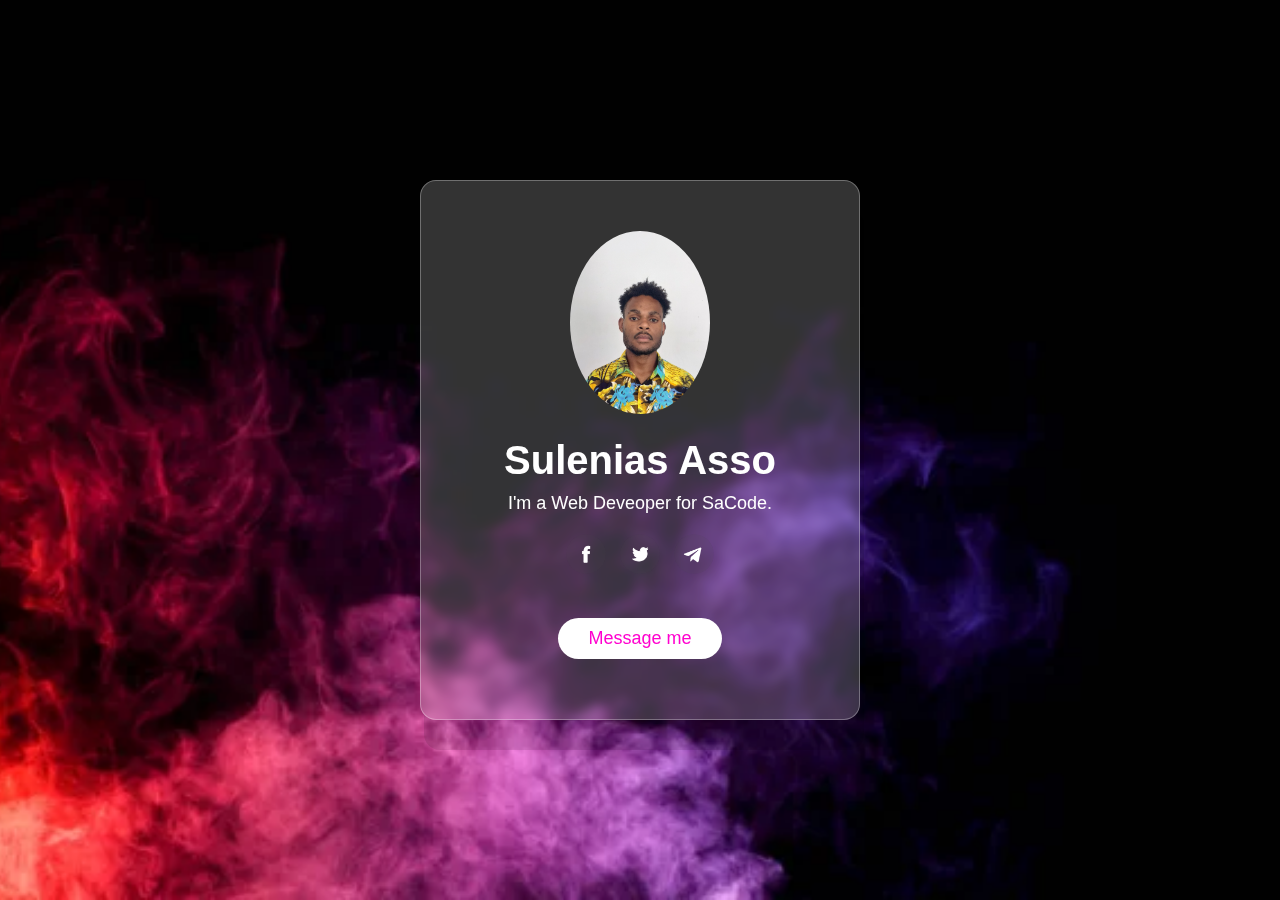
<file: index.html>
<!DOCTYPE html>
<html lang="en">
<head>
    <meta charset="UTF-8">
    <meta http-equiv="X-UA-Compatible" content="IE=edge">
    <meta name="viewport" content="width=device-width, initial-scale=1.0">
    <title>Glassmorphism Card Design - Easy Tutorial</title>
    <link rel="stylesheet" href="style.css">
</head>
<body>

    <div class="container">
        <div class="card" data-tilt>
            <img src="images/copy.jpg">
            <h2>Sulenias Asso</h2>
            <p>I'm a Web Deveoper for SaCode.</p>
            <div class="links">
                <a href="https://facebook.com"> <img src="images/facebook.png"></a>
                <a href="https://twitter.com"> <img src="images/twitter.png"></a>
                <a href="https://telegram.com"> <img src="images/telegram.png"></a>
            </div>
            <a href="#" class="btn">Message me</a>
        </div>
    </div>
    

    <script src="vanilla-tilt.js"></script>
</body>
</html>
</file>
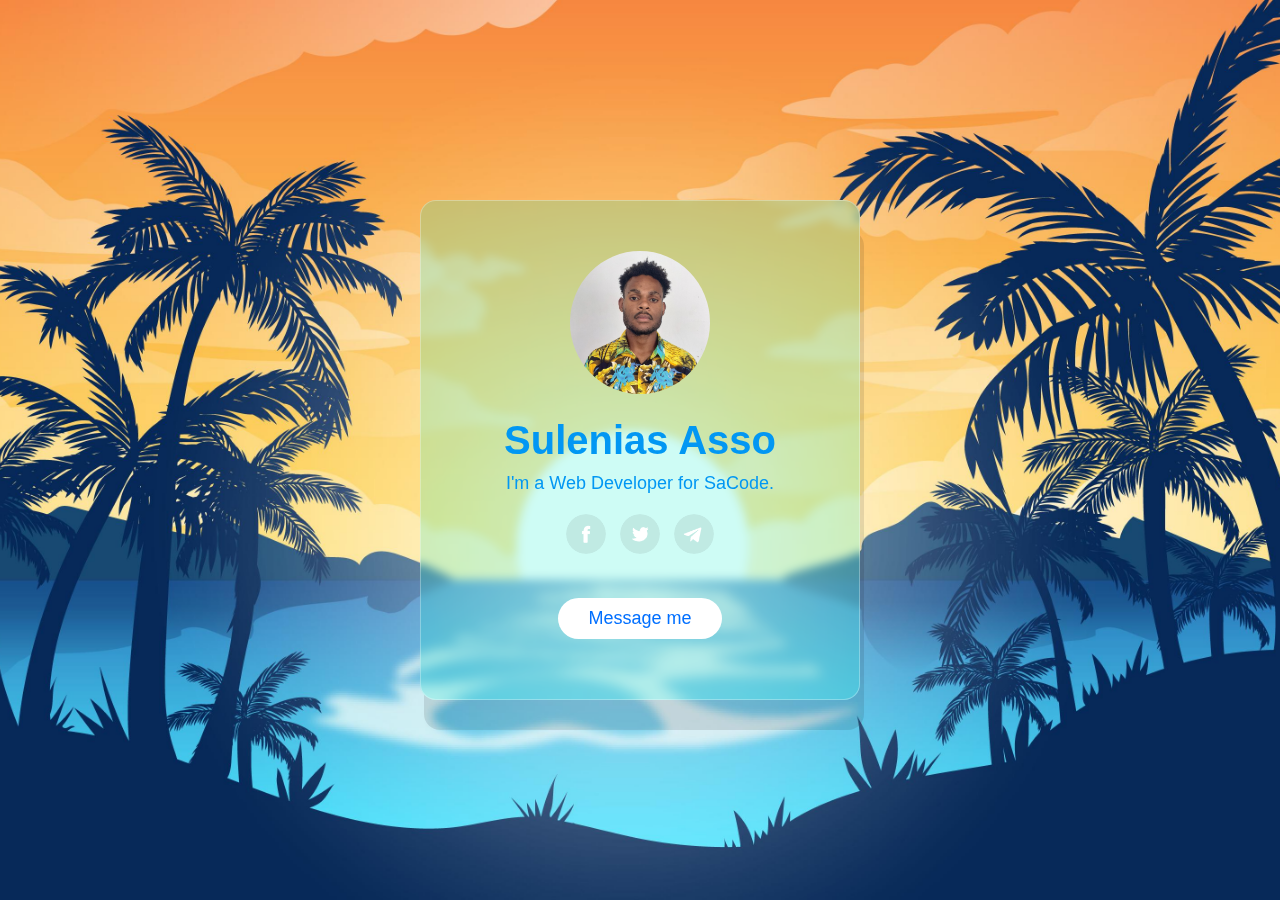
<file: index2.html>
<!DOCTYPE html>
<html lang="en">
<head>
    <meta charset="UTF-8">
    <meta http-equiv="X-UA-Compatible" content="IE=edge">
    <meta name="viewport" content="width=device-width, initial-scale=1.0">
    <title>Glassmorphism Card Design - Easy Tutorial</title>
    <link rel="stylesheet" href="style2.css">
</head>
<body>

    <div class="container">
        <div class="card" data-tilt>
            <img src="images/copy1.jpg">
            <h2>Sulenias Asso</h2>
            <p>I'm a Web Developer for SaCode.</p>
            <div class="links">
                <a href="https://facebook.com"> <img src="images/facebook.png"></a>
                <a href="https://twitter.com"> <img src="images/twitter.png"></a>
                <a href="https://telegram.com"> <img src="images/telegram.png"></a>
            </div>
            <a href="#" class="btn">Message me</a>
        </div>
    </div>
    

    <script src="vanilla-tilt.js"></script>
</body>
</html>
</file>
<file: style.css>
*{
    margin: 0;
    padding: o;
    box-sizing: border-box;
    font-family: 'poppins', sans-serif;
}
.container{
    width: 100%;
    height: 100vh;
    background-image: url(images/back1.jpg);
    background-position: center;
    background-size: cover;
    display: flex;
    align-items: center;
    justify-content: center;
}
.card{
    width: 90%;
    max-width: 440px;
    color: #fff;
    text-align: center;
    padding: 50px 35px;
    border: 1px solid rgba(255,255,255,0.3);
    background: rgba(255,255,255,0.2);
    border-radius: 16px;
    box-shadow: 04px 30px rgba(0,0,0,0.1);
    backdrop-filter: blur(5px);
}
.card img{
    width: 140px;
    border-radius: 50%;
}
.card h2{
    font-size: 40px;
    font-weight: 600;
    margin-top: 20px;
}
.card p{
    font-size: 18px;
    margin: 10px auto;
    max-width: 330px;
}
.card .links img{
    width: 40px;
    border-radius: 50%;
    margin: 10px 5px;
    transition: background 0.3s;
}
.card .links img:hover{
    background: #ff01cf;
}
.btn{
    text-decoration: none;
    display: inline-block;
    font-size: 18px;
    font-weight: 500;
    background: #fff;
    color: #ff01cf;
    padding: 10px 30px;
    border-radius: 30px;
    margin: 30px 0 10px;
}
</file>
<file: style2.css>
*{
    margin: 0;
    padding: o;
    box-sizing: border-box;
    font-family: 'poppins', sans-serif;
}
.container{
    width: 100%;
    height: 100vh;
    background-image: url(images/summer.jpg);
    background-position: center;
    background-size: cover;
    display: flex;
    align-items: center;
    justify-content: center;
}
.card{
    width: 90%;
    max-width: 440px;
    color: rgb(2, 151, 243);
    text-align: center;
    padding: 50px 35px;
    border: 1px solid rgba(255, 255, 255, 0.3);
    background: rgba(9, 241, 206, 0.2);
    border-radius: 16px;
    box-shadow: 04px 30px rgba(0,0,0,0.1);
    backdrop-filter: blur(5px);
}
.card img{
    width: 140px;
    border-radius: 50%;
}
.card h2{
    font-size: 40px;
    font-weight: 600;
    margin-top: 20px;
}
.card p{
    font-size: 18px;
    margin: 10px auto;
    max-width: 330px;
}
.card .links img{
    width: 40px;
    border-radius: 50%;
    margin: 10px 5px;
    transition: background 0.3s;
}
.card .links img:hover{
    background: #0184ff;
}
.btn{
    text-decoration: none;
    display: inline-block;
    font-size: 18px;
    font-weight: 500;
    background: #fff;
    color: #016fff;
    padding: 10px 30px;
    border-radius: 30px;
    margin: 30px 0 10px;
}
</file>
